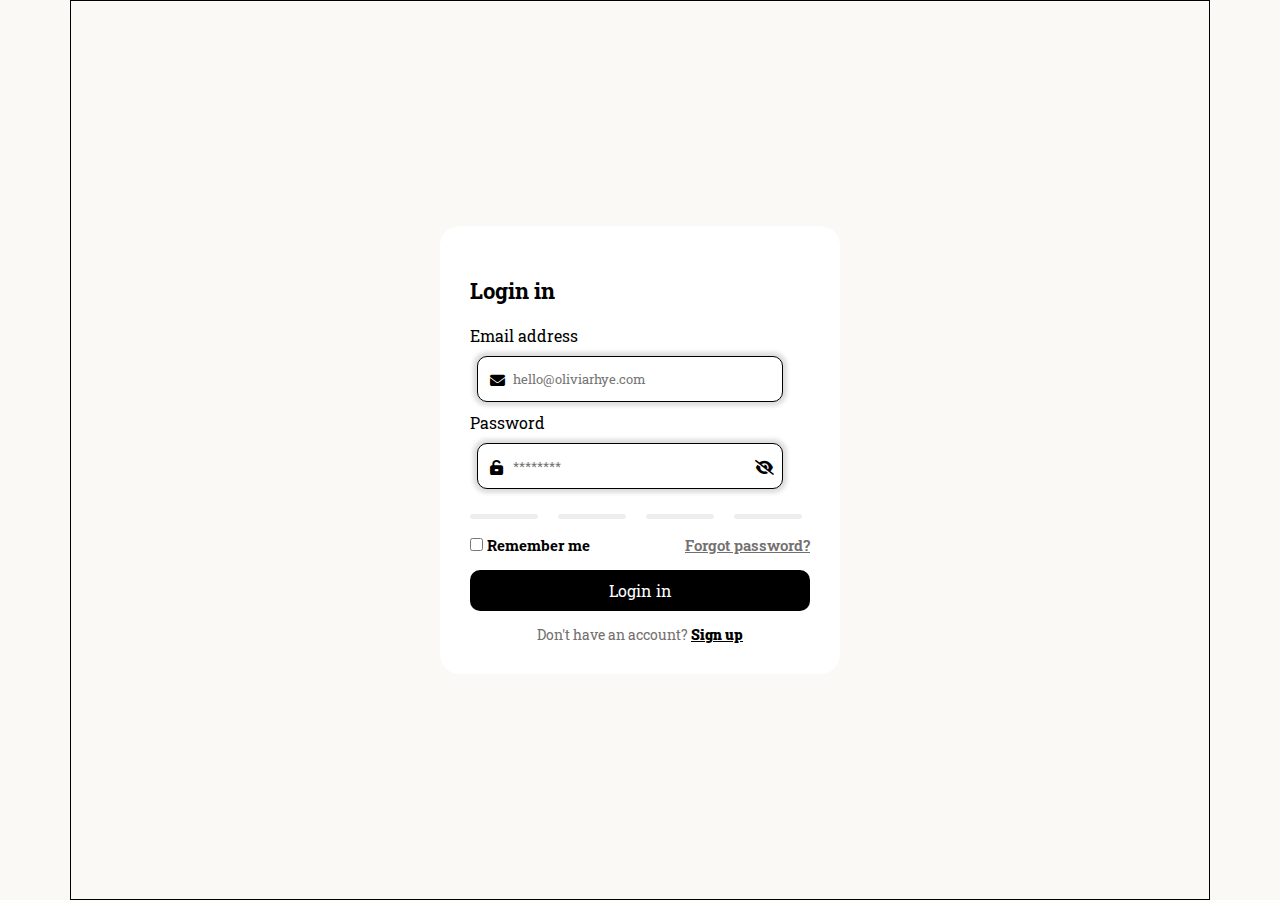
<file: index.html>
<!DOCTYPE html>
<html lang="en">
<head>
    <meta charset="UTF-8">
    <meta http-equiv="X-UA-Compatible" content="IE=edge">
    <meta name="viewport" content="width=device-width, initial-scale=1.0">
    <link rel="stylesheet" href="https://cdnjs.cloudflare.com/ajax/libs/font-awesome/6.2.1/css/all.min.css">
    <link rel="stylesheet" href="style.css">
    <title>Login pages</title>
    
</head>
<body>
    <div class="container">
        <div class="box">
            <div class="head_navbar">
                <div class="img_template">
                    <!-- <img src="./img/ortal-kombat-111-logo-0F830F6176-seeklogo.com.png" alt="Mr bend"> -->
                </div>
                <div class="iconst">
                    <!-- <i class="fa-solid fa-signal"></i> -->
                </div>
            </div>
            <div class="login_section">
                <h1>Login in</h1>
                <div class="input_login">
                    <label for="log">
                        Email address <br>
                        <input type="email" placeholder="hello@oliviarhye.com" id="log">
                        <i class="fa-solid fa-envelope"></i>
                    </label> <br>
                    <label for="pass">
                        Password<br>
                        <input type="password" placeholder="********" id="passw">
                        <i class="fa-solid fa-unlock-keyhole"></i>
                        <span class="glas" onclick="name()">
                            <i class="fa-solid fa-eye" id="open"></i>
                            <i class="fa-solid fa-eye-slash" id="close"></i>
                        </span>
                    </label>
                </div>
                <div class="block_divrent">
                    <div class="divrent-one"></div>
                    <div class="divrent-one"></div>
                    <div class="divrent-one"></div>
                    <div class="divrent-one"></div>
                </div>
                <div class="fo_section">
                    <div class="remember_box">
                        <input type="checkbox"> <span>Remember me</span>
                    </div>
                    <div class="forgot_box">
                        <a href="#">Forgot password?</a>
                    </div>
                </div>
                <div class="btn">
                    <a href="#" class="buttom">Login in</a>
                </div>
                <div class="creat-acc">
                    <p>Don't have an account? <a href="./sign up/index.html">Sign up</a></p>
                </div>
            </div>
        </div>
    </div>

    <script src="script.js" defir></script>
</body>
</html>
</file>
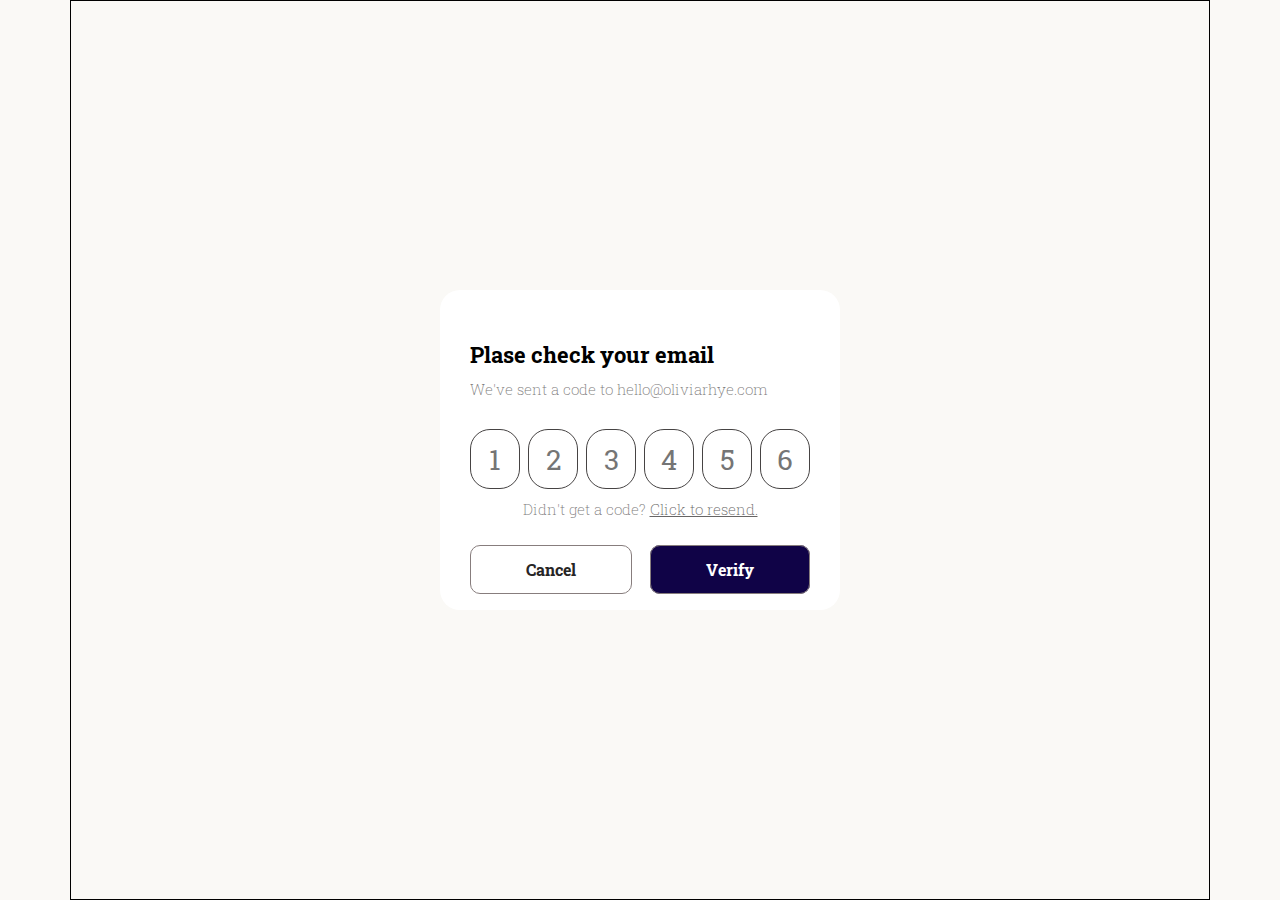
<file: check your/index.html>
<!DOCTYPE html>
<html lang="en">
<head>
    <meta charset="UTF-8">
    <meta http-equiv="X-UA-Compatible" content="IE=edge">
    <meta name="viewport" content="width=device-width, initial-scale=1.0">
    <link rel="stylesheet" href="https://cdnjs.cloudflare.com/ajax/libs/font-awesome/6.2.1/css/all.min.css">
    <link rel="stylesheet" href="style.css">
    <title>Your email</title>
</head>
<body>
    <div class="container">
        <div class="box">
            <div class="head_navbar">
                <div class="img_template">
                    <!-- <img src="./img/ortal-kombat-11-logo-0F830F6176-seeklogo.com.png" alt="Mr bend"> -->
                </div>
                <div class="iconst">
                    <!-- <i class="fa-solid fa-signal"></i> -->
                </div>
            </div>
            <h1>Plase check your email</h1>
            <p>We've sent a code to <span>hello@oliviarhye.com</span></p>
            <div class="input_block-code">
                <div class="code-blocks">
                    <input type="text" maxlength="1" name="" class="input" id="" placeholder="1">
                </div>
                <div class="code-blocks">
                    <input type="text" maxlength="1" name="" class="input" id="" placeholder="2">
                </div>
                <div class="code-blocks">
                    <input type="text" maxlength="1" name="" class="input" id="" placeholder="3">
                </div>
                <div class="code-blocks">
                    <input type="text" maxlength="1" name="" class="input" id="" placeholder="4">
                </div>
                <div class="code-blocks">
                    <input type="text" maxlength="1" name="" class="input" id="" placeholder="5">
                </div>
                <div class="code-blocks">
                    <input type="text" maxlength="1" name="" class="input" id="" placeholder="6">
                </div>
            </div>
            <p>Didn't get a code? <a href="#">Click to resend.</a></p>
            <div class="buttom_click">
                <div class="cancel">
                    <a href="#">Cancel</a>
                </div>
                <div class="verify">
                    <a href="#">Verify</a>
                </div>
            </div>
        </div>
    </div>
    <script>
        let inputs = document.querySelectorAll("input");

        inputs[0].addEventListener('keyup', inputKeyDown);
        inputs[1].addEventListener('keyup', inputKeyDown);
        inputs[2].addEventListener('keyup', inputKeyDown);
        inputs[3].addEventListener('keyup', inputKeyDown);
        inputs[4].addEventListener('keyup', inputKeyDown);
        inputs[5].addEventListener('keyup', inputKeyDown);
        // next element active 
        function inputKeyDown(e) {
            let key = e.keyCode || e.charCode;

            inputs.forEach(element => {
                let next = Number(e.target.placeholder);

                if( key == 8 ){             //|| key == 46 ){
                    inputs[next-2].focus();
                    return;
                }

                if(next!=inputs.length)
                    inputs[next].focus();
            });
        }
    </script>
</body>
</html>
</file>
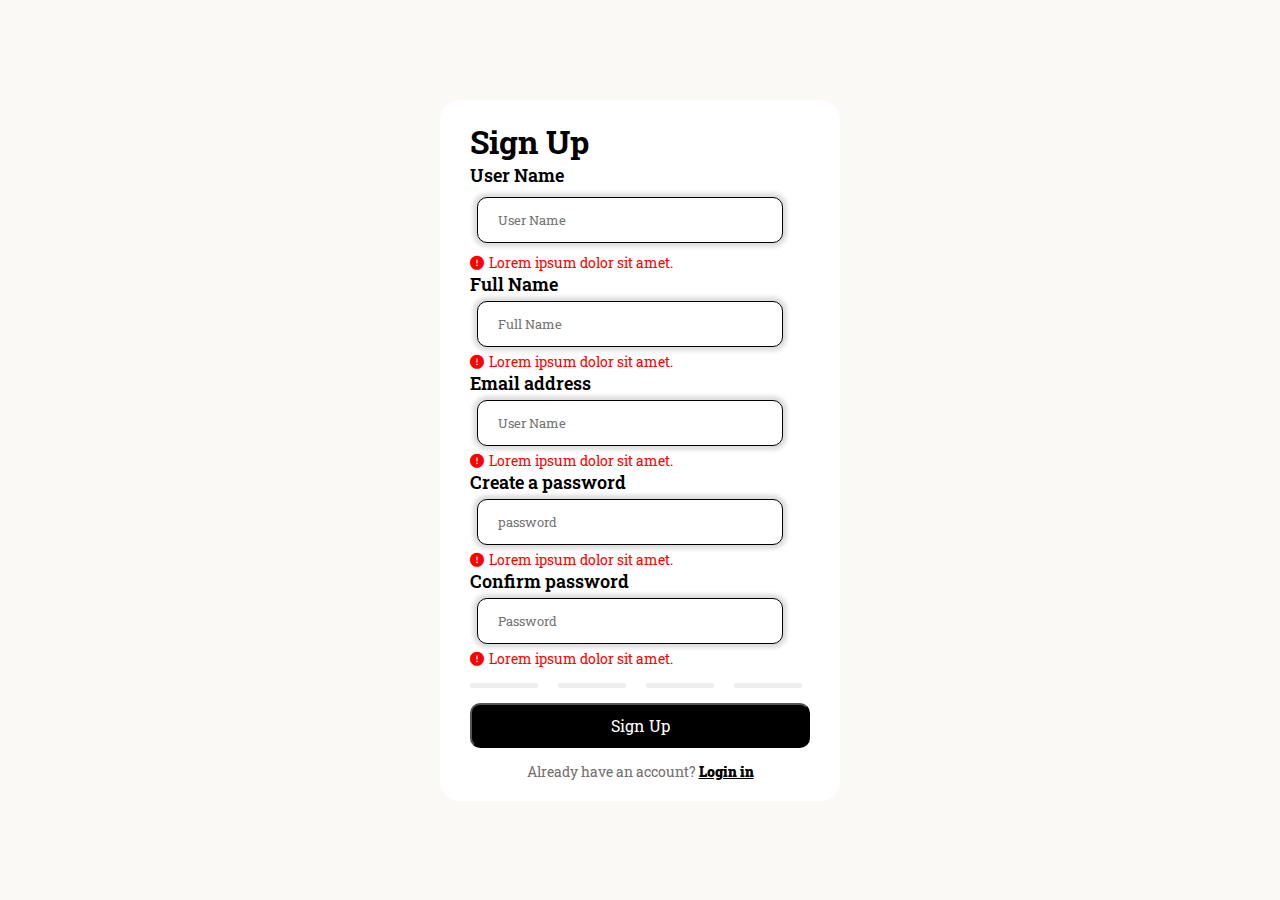
<file: sign up/index.html>
<!DOCTYPE html>
<html lang="en">
<head>
    <meta charset="UTF-8">
    <meta http-equiv="X-UA-Compatible" content="IE=edge">
    <meta name="viewport" content="width=device-width, initial-scale=1.0">
    <link rel="stylesheet" href="https://cdnjs.cloudflare.com/ajax/libs/font-awesome/6.2.1/css/all.min.css">
    <link rel="stylesheet" href="style.css">
    <title>sign up</title>
</head>
<body>
    
    <div class="container">
        <div class="box">
            <div class="Sign_section">
                <h1>Sign Up</h1>
                <form action="#">
                    <div class="name">
                        <div class="input_name">
                            <label for="userName">
                                <p>User Name</p> 
                                <input type="text" placeholder="User Name" id="userName" class="user">
                            </label>
                        </div>
                        <span class="error d-flex">
                            <i class="fa-solid fa-circle-exclamation"></i>
                            <p>Lorem ipsum dolor sit amet.</p>
                        </span>
                    </div>
                    <div class="full_name">
                        <div class="input_fullName">
                            <label for="full-name">
                                <p>Full Name</p> 
                                <input type="text" placeholder="Full Name" id="full-name" class="full">
                            </label>
                        </div>
                        <span class="error d-flex">
                            <i class="fa-solid fa-circle-exclamation"></i>
                            <p>Lorem ipsum dolor sit amet.</p>
                        </span>
                    </div>
                    <div class="email">
                        <div class="input_email">
                            <label for="Email">
                                <p>Email address</p> 
                                <input type="text" placeholder="User Name" id="Email" class="Email_in">
                            </label>
                        </div>
                        <span class="error d-flex">
                            <i class="fa-solid fa-circle-exclamation"></i>
                            <p>Lorem ipsum dolor sit amet.</p>
                        </span>
                    </div>
                    <div class="CreatPas">
                        <div class="input_password">
                            <label for="Password">
                                <p>Create a password</p> 
                                <input type="password" placeholder="password" id="Password" class="CreatPasword">
                            </label>
                        </div>
                        <span class="error d-flex">
                            <i class="fa-solid fa-circle-exclamation"></i>
                            <p>Lorem ipsum dolor sit amet.</p>
                        </span>
                    </div>
                    <div class="ConfrimPas">
                        <div class="input_Cpassword">
                            <label for="Con-password">
                                <p>Confirm password</p> 
                                <input type="password" placeholder="Password" id="Con-password" class="ConfirmPassw">
                            </label>
                        </div>
                        <span class="error d-flex">
                            <i class="fa-solid fa-circle-exclamation"></i>
                            <p>Lorem ipsum dolor sit amet.</p>
                        </span>
                    </div>
                </form>
                <div class="block_divrent">
                    <div class="divrent-one"></div>
                    <div class="divrent-one"></div>
                    <div class="divrent-one"></div>
                    <div class="divrent-one"></div>
                </div>
                <div class="btn">
                    <input type="submit" value="Sign Up">
                </div>
                <div class="creat-acc">
                    <p>Already have an account? <a href="../index.html">Login in</a></p>
                </div>
            </div>
        </div>
    </div>
    <script src="SignScript.js"></script>
</body>
</html>
</file>
<file: style.css>
@import url('https://fonts.googleapis.com/css2?family=Roboto+Slab:wght@500;600;700&display=swap');

*{
    margin: 0;
    padding: 0;
    box-sizing: border-box;
    font-family: 'Roboto Slab', serif;
}


body{
    width: 100%;
    height: 100vh;
    background-color: #FAF9F6;
}

.container{
    width: 1140px;
    margin: 0 auto;
    height: 100%;
    border: 1px solid;
    display: flex;
    justify-content: center;
    align-items: center;
}

.box{
    width: 400px;
    height: auto;
    border-radius: 20px;
    background-color: #fff;
    padding: 30px;
}

/* head_navbar */

.head_navbar{
    width: 100%;
    height: auto;
    display: flex;
    justify-content: space-around;
    margin-bottom: 20px;
}

.head_navbar .img_template{
    width: 50%;
}

.head_navbar .img_template img{
    width: 40%;
}
.iconst i{
    font-size: 18px;
    opacity: 0.7;
}

/* login_section */

.login_section{
    width: 100%;
    height: auto;
}

.login_section h1{
    font-size: 22px;
    margin: 20px 0;
}

/* input_login */

.input_login{
    width: 100%;
    height: auto;
}
.input_login label{
    position: relative;
}
.input_login label input{
    width: 90%;
    color: #000;
    padding: 13px 35px;
    border-radius: 10px;
    outline: none;
    border: 0.5px solid ;
    box-shadow: 0 0 4px 4px #dddddd;
    margin: 10px 7px;
}

.input_login label i{
    position: absolute;
    left: 20px;
    top: 100%;
    transform: translateY(-100%);
    font-size: 15px;
}
.glas{
    position: absolute;
    right: 55px;
    top: 100%;
    transform: translateY(-100%);
    cursor: pointer;
}
.glas i:first-child{
    display: none;
}

/* block_divrent */


.block_divrent{
    width: 100%;
    height: auto;
    display: flex;
}
.block_divrent .divrent-one{
    width: calc(100% / 5);
    height: 5px;
    border-radius: 20px;
    margin-left: 20px;
    margin-top: 15px;
    margin-bottom: 15px;
    background-color: #dddddd;
    opacity: 0.5;
} 
.block_divrent .divrent-one:first-child{
    margin-left: 0;
}

/* fo_section */


.fo_section{
    width: 100%;
    height: auto;
    display: flex;
    justify-content: space-between;
    margin-bottom: 15px;
}
.remember_box span{
    font-size: 15px;
    font-weight: 700;
}
.remember_box input{
    cursor: pointer;
}

.forgot_box a{
    font-size: 15px;
    font-weight: 600;
    color: #746f6f;
}

/* btn */

.btn{
    width: 100%;
    padding: 10px 0;
    background-color: black;
    border-radius: 10px;
    text-align: center;
}
.btn a{
    font-size: 16px;
    text-decoration: none;
    color: #fff;
}

.creat-acc{
    width: 100%;
    height: auto;
    text-align: center;
    margin-top: 14px;
}

.creat-acc p{
    color: #746f6f;
    font-size: 14px;
}

.creat-acc p a{
    color: #000;
    font-weight: 900;
}

@media only screen and (max-width: 1140px){
    .container{
        width: 100%;
    }
}
</file>
<file: check your/style.css>
@import url('https://fonts.googleapis.com/css2?family=Roboto+Slab:wght@500;600;700&display=swap');

*{
    margin: 0;
    padding: 0;
    box-sizing: border-box;
    font-family: 'Roboto Slab', serif;
}


body{
    width: 100%;
    height: 100vh;
    background-color: #FAF9F6;
}

.container{
    width: 1140px;
    margin: 0 auto;
    height: 100%;
    border: 1px solid;
    display: flex;
    justify-content: center;
    align-items: center;
}

.box{
    width: 400px;
    height: auto;
    border-radius: 20px;
    background-color: #fff;
    padding: 30px;
}

/* header navbar */

.head_navbar{
    width: 100%;
    height: auto;
    display: flex;
    justify-content: space-around;
    margin-bottom: 20px;
}

.head_navbar .img_template{
    width: 50%;
}

.head_navbar .img_template img{
    width: 40%;
}
.iconst i{
    font-size: 18px;
    opacity: 0.7;
}

/*_section */

.box h1{
    font-size: 22px;
}

.box p:nth-child(3){
    color: #464343;
    opacity: 0.7;
    font-size: 15px;
    font-weight: 200;
    margin: 10px 0;
}

.box p:nth-child(5){
    color: #464343;
    opacity: 0.7;
    font-size: 15px;
    font-weight: 200;
    margin: 10px 0;
    text-align: center;
}

.box p:nth-child(5) a{
    color: #272525;
}
/* input block code */

.input_block-code{
    margin-top: 30px;
    width: 100%;
    height: auto;
    display: flex;
    justify-content: space-between;
}
.input_block-code .code-blocks input{
    width: 50px;
    height: 60px;
    border-radius: 20px;
    font-size: 28px;
    text-align: center;
    border: 1px solid #464343;
    outline: none;
}

/* buttom_click */

.buttom_click{
    width: 100%;
    height: auto;
    margin-top: 40px;
    display: flex;
    justify-content: space-between;
}

.buttom_click .cancel a, .verify a{
    padding: 13px 55px;
    border: 1px solid #877d7d;
    border-radius: 10px;
    color: #272525;
    font-weight: 700;
    text-decoration: none;
}

.buttom_click .verify a{
    background-color: rgb(16, 3, 71);
    color: #fff;
}
</file>
<file: sign up/style.css>
@import url('https://fonts.googleapis.com/css2?family=Roboto+Slab:wght@500;600;700&display=swap');

*{
    margin: 0;
    padding: 0;
    box-sizing: border-box;
    font-family: 'Roboto Slab', serif;
}


body{
    width: 100%;
    height: 100vh;
    background-color: #FAF9F6;
}

.container{
    width: 1140px;
    margin: 0 auto;
    height: 100%;
    display: flex;
    justify-content: center;
    align-items: center;
}

.d-flex{
    display: flex;
}

.box{
    width: 400px;
    height: auto;
    border-radius: 20px;
    background-color: #fff;
    padding: 20px 30px;
}

/* head_navbar */

.head_navbar{
    width: 100%;
    height: auto;
    display: flex;
    justify-content: space-around;
    margin-bottom: 20px;
}

.head_navbar .img_template{
    width: 50%;
}

.head_navbar .img_template img{
    width: 40%;
}
.iconst i{
    font-size: 18px;
    opacity: 0.7;
}

/* login_section */

.login_section{
    width: 100%;
    height: auto;
}

.login_section h1{
    font-size: 22px;
}

/* input_login */

.Forma{
    width: 100%;
    height: auto;
    margin-top: 20px;
}
.name .input_name label input{
    width: 90%;
    color: #000;
    padding: 13px 20px;
    border-radius: 10px;
    outline: none;
    border: 0.5px solid ;
    box-shadow: 0 0 4px 4px #dddddd;
    margin: 10px 7px;
}
.name .input_name label{
    font-size: 18px;
    font-weight: 600;
}

.full_name .input_fullName label input, .email .input_email label input, .CreatPas .input_password  label input, .ConfrimPas .input_Cpassword label input{
    width: 90%;
    color: #000;
    padding: 13px 20px;
    border-radius: 10px;
    outline: none;
    border: 0.5px solid ;
    box-shadow: 0 0 4px 4px #dddddd;
    margin: 5px 7px;
}


.full_name .input_fullName label p, .email .input_email label p, .CreatPas .input_password  label p, .ConfrimPas .input_Cpassword label p{
    font-size: 18px;
    font-weight: 600;
}


.error{
    display: flex;
    font-size: 14px;
    color: red;
}

.error i{
    margin-top: 3px;
    margin-right: 5px;
}
/* block_divrent */


.block_divrent{
    width: 100%;
    height: auto;
    display: flex;
}
.block_divrent .divrent-one{
    width: calc(100% / 5);
    height: 5px;
    border-radius: 20px;
    margin-left: 20px;
    margin-top: 15px;
    margin-bottom: 15px;
    background-color: #dddddd;
    opacity: 0.5;
} 
.block_divrent .divrent-one:first-child{
    margin-left: 0;
}


/* btn */

.btn input{
    width: 100%;
    padding: 10px 0;
    background-color: black;
    border-radius: 10px;
    text-align: center;
    cursor: pointer;
}
.btn input{
    font-size: 16px;
    text-decoration: none;
    color: #fff;
}

.creat-acc{
    width: 100%;
    height: auto;
    text-align: center;
    margin-top: 14px;
}

.creat-acc p{
    color: #746f6f;
    font-size: 14px;
}

.creat-acc p a{
    color: #000;
    font-weight: 900;
}

.email-error, .creat-error, .confirm-error{
    width: 100%;
    height: auto;
    font-size: 14px;
    color: red;
    display: none;
}

@media only screen and (max-width: 1140px){
    .container{
        width: 100%;
    }
}
</file>
